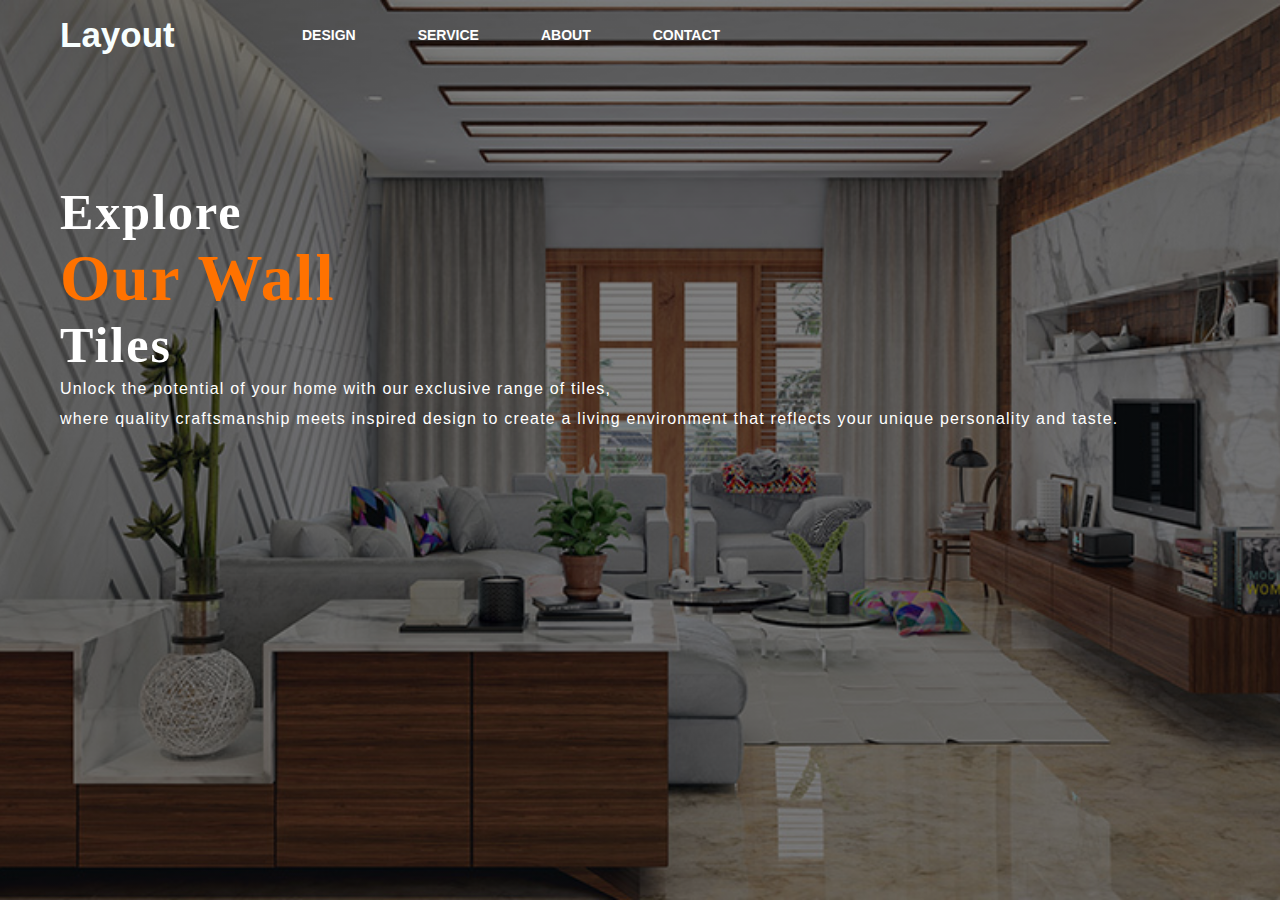
<file: index.html>
<!DOCTYPE html>
<html lang="en">
<head>
    <title>Webpage Design</title>
    <link rel="stylesheet" href="style.css">
</head>
<body>

    <div class="main">
        <div class="navbar">
            <div class="icon">
                <h2 class="logo">Layout</h2>
            </div>

            <div class="menu">
                <ul>
                    <!-- <li><a href="#">HOME</a></li> -->
                    <li><a href="desing.html">DESIGN</a></li>
                    <li><a href="Services.html">SERVICE</a></li>
                    <li><a href="about.html">ABOUT</a></li>
                    <li><a href="mainContactSec.html">CONTACT</a></li>
                </ul>
            </div>

           

       </div> 
        <div class="content">
            <h1>Explore <br><span>Our Wall</span> <br>Tiles</h1>
            <p class="par">Unlock the potential of your home with our exclusive range of tiles,<br> where quality craftsmanship meets inspired design to create a living environment that reflects your unique personality and taste.</p>

               

                </div>
                    </div>
                </div>
        </div>
    </div>
   
</body>
</html>
</file>
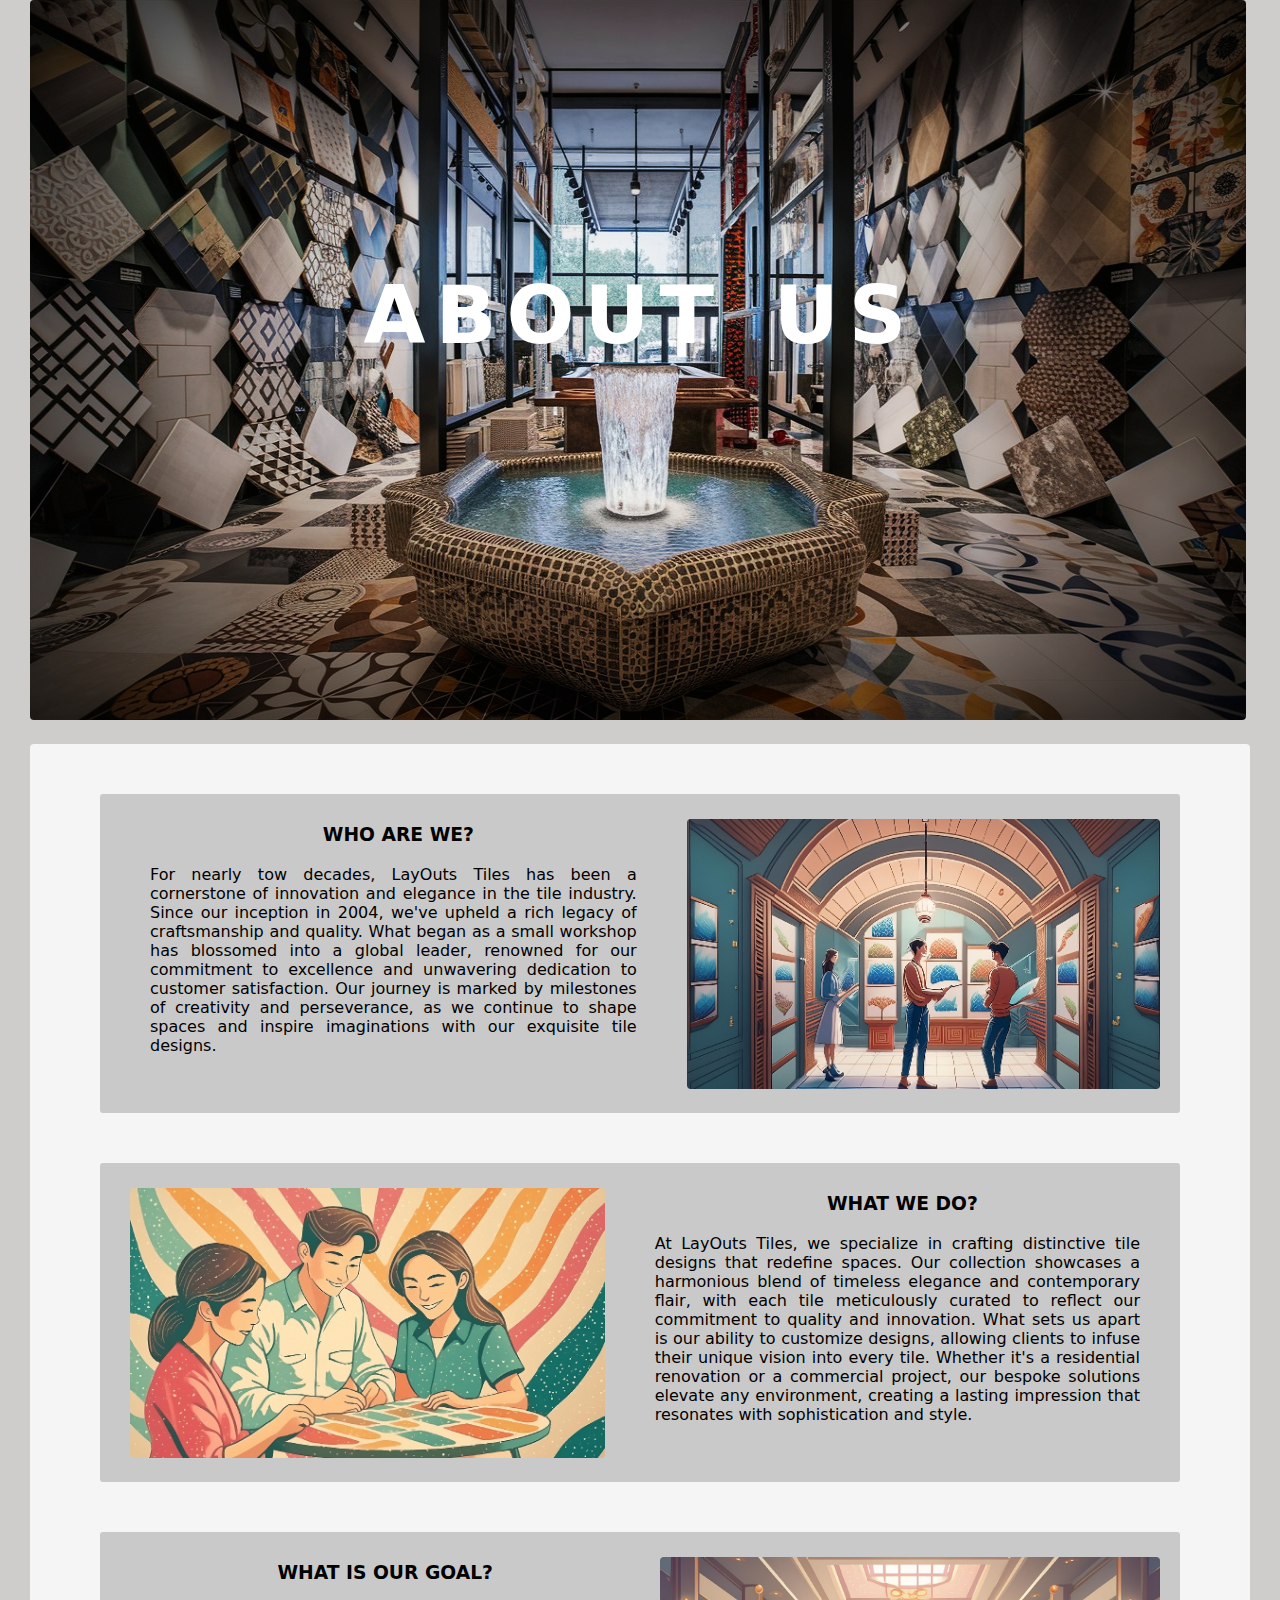
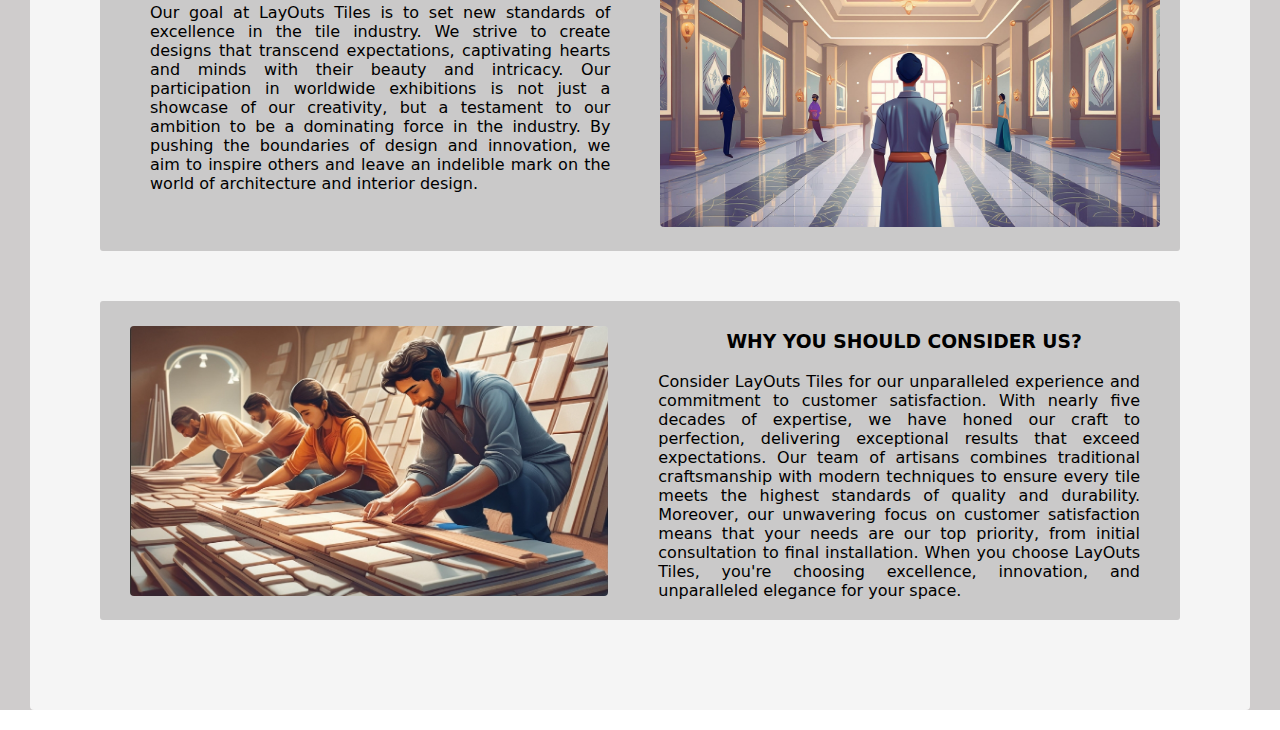
<file: about.html>
<!DOCTYPE html>
<html lang="en">

<head>
    <meta charset="UTF-8">
    <meta name="viewport" content="width=device-width, initial-scale=1.0">
    <title>ABOUT US </title>
    <style>
        @import url('https://fonts.googleapis.com/css2?family=Baloo+2:wght@400..800&family=Baloo+Bhai+2:wght@400..800&family=Poppins:ital,wght@0,100;0,200;0,300;0,400;0,500;0,600;0,700;0,800;0,900;1,100;1,200;1,300;1,400;1,500;1,600;1,700;1,800;1,900&display=swap');

        :root {
            font-family: system-ui, -apple-system, BlinkMacSystemFont, 'Segoe UI', Roboto, Oxygen, Ubuntu, Cantarell, 'Open Sans', 'Helvetica Neue', sans-serif;
        }

        * {
            margin: 0px;
            padding: 0px;
            box-sizing: border-box;
        }


        .container1 {
            position: relative;
            background-color: rgba(194, 190, 190, 0.779);
            /* width: 100%; */
            height: 100%;

        }

        img.main {

            position: relative;

            /* margin-left: auto; */
            /* margin-right: auto; */

            opacity: 2.7;
            /* padding: 0px 50px 0px 50px; */
            margin: 0px 30px 0px 30px;

            width: 95vw;
            height: 80vh;
            border-radius: 4px;
        }

        h1 {
            position: absolute;
            top: 35vh;
            left: 50%;
            transform: translate(-50%, -50%);

            color: white;
            /* color:black; */
            font-size: 5rem;
            font-weight: bolder;
            word-spacing: 12px;
            letter-spacing: 10px;


        }

        .container2 {
            background-color: whitesmoke;
            margin: 20px 30px;
            padding: 40px 50px;
            height: 100%;

            border-radius: 4px;

        }

        .box {
            /* background-color: rgb(211, 195, 195); */
            background-color: #cac9c9;
            margin: 10px 20px 50px 20px;
            padding: 10px 10px 20px 10px;
            display: flex;
            border-radius: 3px;
            /* height: 35vh; */
            /* align-items: center; */
            /* justify-content: space-around; */

        }

        

        .txt1 {
            margin-top: 20px;
            margin-left: 20px;
            display: flex;
            flex-direction: column;
            align-items: center;
            justify-content: start;
            /* width: 60%; */
            /* margin-top: -40px; */
            /* justify-content: center; */
        }

        .txt2 {
            margin-left: 20px;
            margin-top: 20px;
            display: flex;
            flex-direction: column;
            align-items: center;
            justify-content: start;
            /* width: 60%; */
            /* margin-top: -40px; */
            /* justify-content: center; */
        }



        div p {
            padding-top: 20px;
            padding-left: 20px;
            padding-right: 30px;
            text-align: justify;
        }

        .dimg {
            display: inline;
        }

        img {
            height: 30vh;
            border-radius: 4px;
            margin: 15px 10px 0px 20px;

        }

    
    </style>
</head>

<body>
    <div class="container1">

        <img class="main" src="main.img.jpg" alt="main">
        <h1>ABOUT US</h1>

        <div class="container2">
            <div class="box box1">
                <div class="txt1">

                    <h3>WHO ARE WE?</h3>

                    <p>
                        For nearly tow decades, LayOuts Tiles has been a cornerstone of innovation and elegance in the tile
                        industry. Since our inception in 2004, we've upheld a rich legacy of craftsmanship and quality.
                        What began as a small workshop has blossomed into a global leader, renowned for our commitment
                        to excellence and unwavering dedication to customer satisfaction. Our journey is marked by
                        milestones of creativity and perseverance, as we continue to shape spaces and inspire
                        imaginations with our exquisite tile designs.
                    </p>
                </div>

                <div class="dimg">
                    <img class="img img1" src="img1.jpg" alt="img1">
                </div>
            </div>
            <div class="box box2">
                <div class="dimg">
                    <img class="img img2" src="img2.jpg" alt="img">
                </div>

                <div class="txt2">
                    <h3>WHAT WE DO?</h3>
                    <p>
                        At LayOuts Tiles, we specialize in crafting distinctive tile designs that redefine spaces. Our
                        collection showcases a harmonious blend of timeless elegance and contemporary flair, with each
                        tile meticulously curated to reflect our commitment to quality and innovation. What sets us
                        apart is our ability to customize designs, allowing clients to infuse their unique vision into
                        every tile. Whether it's a residential renovation or a commercial project, our bespoke solutions
                        elevate any environment, creating a lasting impression that resonates with sophistication and
                        style.

                    </p>
                </div>
            </div>
            <div class="box box3">
                <div class="txt1">

                    <h3>WHAT IS OUR GOAL?</h3>
                    <p>
                        Our goal at LayOuts Tiles is to set new standards of excellence in the tile industry. We strive to
                        create designs that transcend expectations, captivating hearts and minds with their beauty and
                        intricacy. Our participation in worldwide exhibitions is not just a showcase of our creativity,
                        but a testament to our ambition to be a dominating force in the industry. By pushing the
                        boundaries of design and innovation, we aim to inspire others and leave an indelible mark on the
                        world of architecture and interior design.
                    </p>
                </div>

                <div class="dimg">
                    <img class="img img3" src="img3.jpg" alt="img">
                </div>
            </div>
            <div class="box box4">
                <div class="dimg">
                    <img class="img img4" src="img4.jpg" alt="img">
                </div>

                <div class="txt2">

                    <h3>WHY YOU SHOULD CONSIDER US? </h3>
                    <p>
                        Consider LayOuts Tiles for our unparalleled experience and commitment to customer satisfaction. With
                        nearly five decades of expertise, we have honed our craft to perfection, delivering exceptional
                        results that exceed expectations. Our team of artisans combines traditional craftsmanship with
                        modern techniques to ensure every tile meets the highest standards of quality and durability.
                        Moreover, our unwavering focus on customer satisfaction means that your needs are our top
                        priority, from initial consultation to final installation. When you choose LayOuts Tiles, you're
                        choosing excellence, innovation, and unparalleled elegance for your space.
                    </p>
                </div>


            </div>

        </div>
    </div>
</body>

</html>
</file>
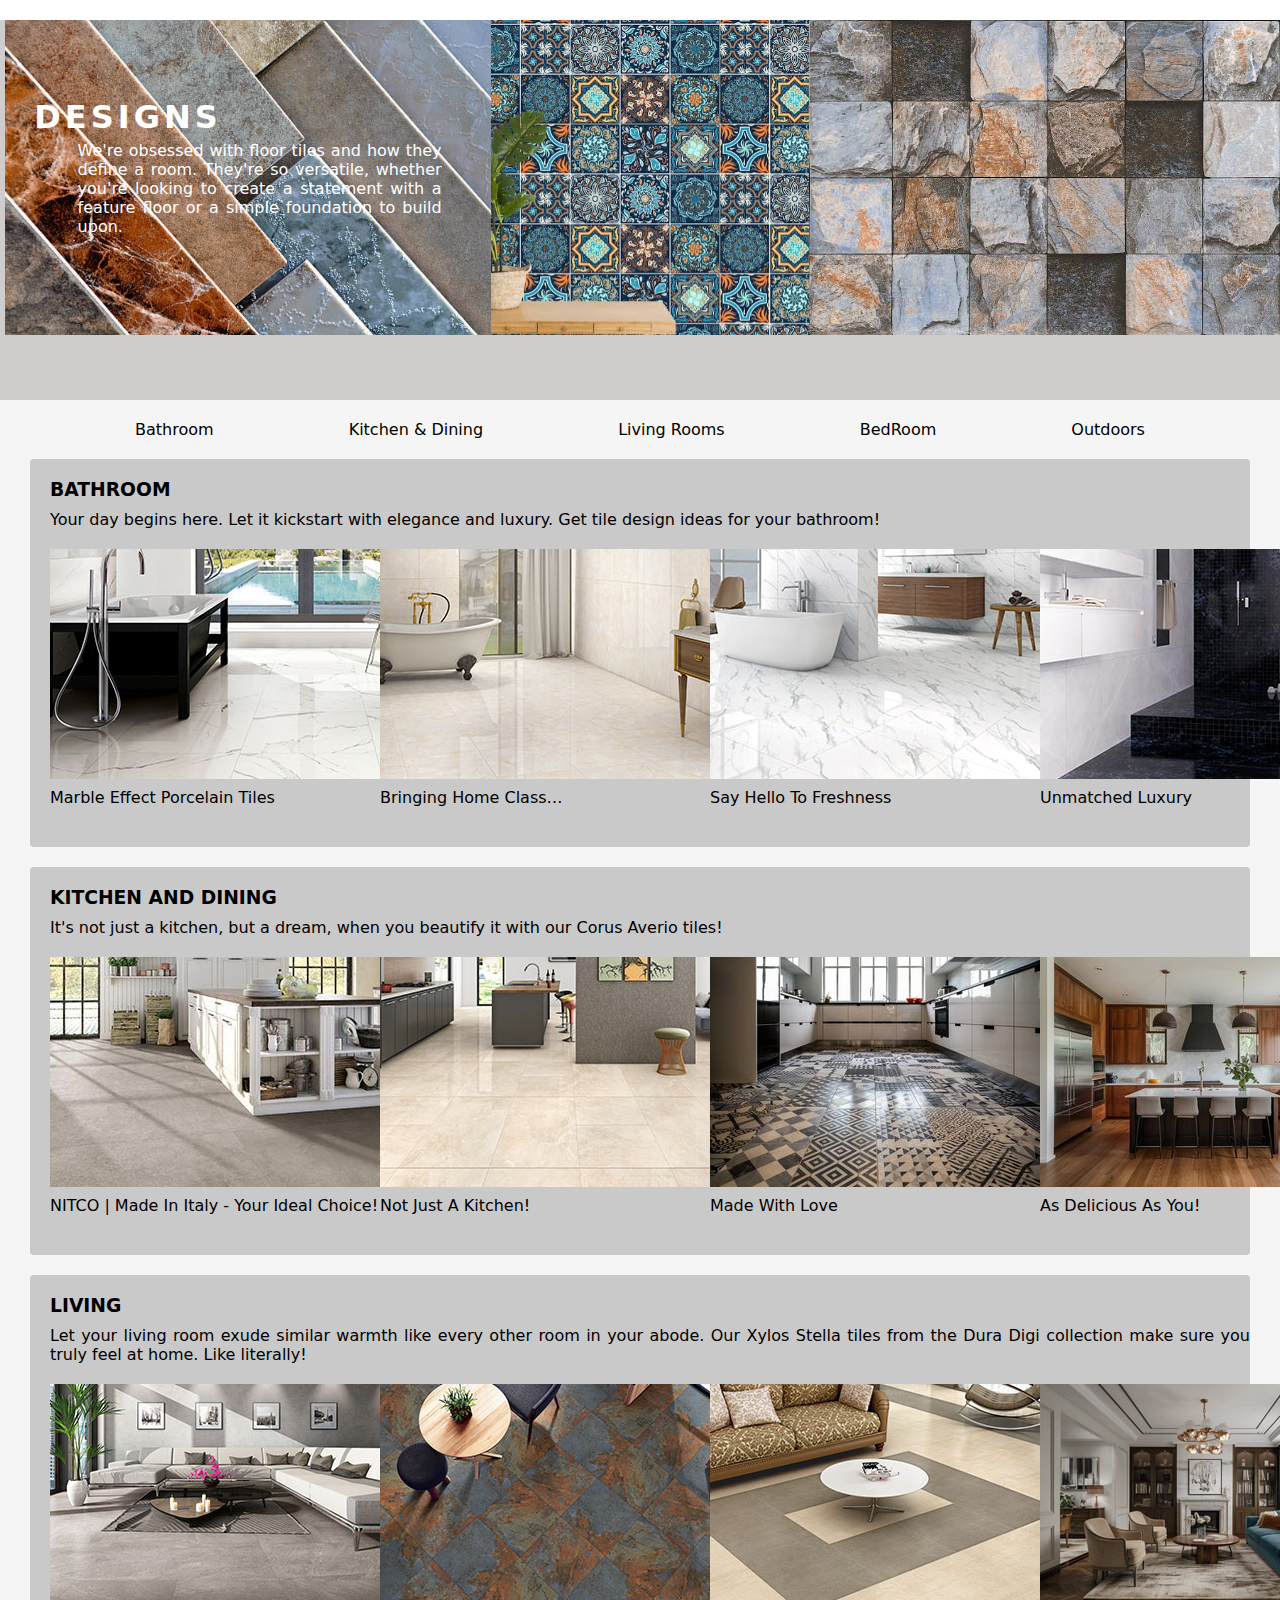
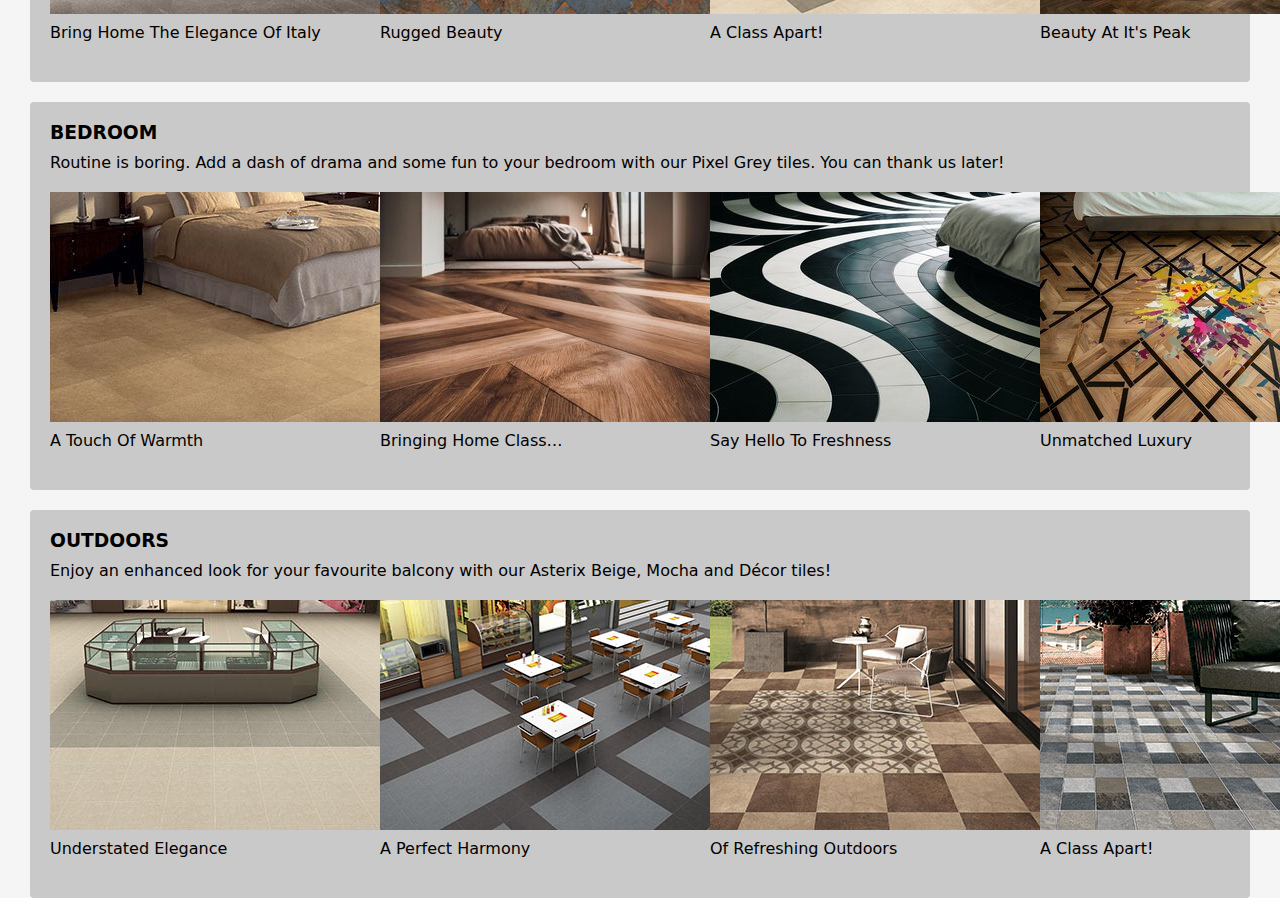
<file: desing.html>
<!DOCTYPE html>
<html lang="en">

<head>
    <meta charset="UTF-8">
    <meta name="viewport" content="width=device-width, initial-scale=1.0">
    <title>DESIGN</title>
    <!-- <link rel="stylesheet" href="design.css"> -->
    <!-- <link rel="stylesheet" href="design.css"> -->
</head>
<style>
    @import url('https://fonts.googleapis.com/css2?family=Baloo+2:wght@400..800&family=Baloo+Bhai+2:wght@400..800&family=Poppins:ital,wght@0,100;0,200;0,300;0,400;0,500;0,600;0,700;0,800;0,900;1,100;1,200;1,300;1,400;1,500;1,600;1,700;1,800;1,900&display=swap');

    :root {
        font-family: system-ui, -apple-system, BlinkMacSystemFont, 'Segoe UI', Roboto, Oxygen, Ubuntu, Cantarell, 'Open Sans', 'Helvetica Neue', sans-serif;
    }

    * {
        margin: 0px;
        padding: 0px;
        box-sizing: border-box;
    }

    .container {

        background-color: rgba(194, 190, 190, 0.779);
    }

    .containermain {
        margin: 20px 5px 20px 5px;
        height: 40vh;
    }

    div p {
        text-align: justify;
    }

    nav {
        /* margin: 20px 30px; */
        padding: 20px 0px;
        background: white;
        background-color: whitesmoke;
        display: flex;
        justify-content: center;
        justify-content: space-evenly;
        align-content: center;
        margin-top: 7px;
        margin-bottom: 0px;

    }

    a {
        font-family: system-ui, -apple-system, BlinkMacSystemFont, 'Segoe UI', Roboto, Oxygen, Ubuntu, Cantarell, 'Open Sans', 'Helvetica Neue', sans-serif;
        color: black;
        cursor: pointer;
        text-decoration: solid;
        font-weight: 50px;


    }

    a:hover {
        color: gray;
        /* text-decoration: underline; */
    }

    a:visited {
        color: none;
    }

    .display {
        display: flex;
        flex-direction: row;
        justify-content: flex-start;
        /* padding: 10px 0px; */
        justify-content: space-between;
        /* justify-content: space-around; */
        height: 45vh;
    }

   

    .disimg1 {
        height: 35vh;
        width: 38vw;
        /* margin: 0px 20px 0px 0px; */
        position: relative;
        /* opacity: 0.8; */
    }

    h4 {
        position: absolute;
        top: 13vh;
        left: 10%;
        transform: translate(-50%, -50%);
        color: white;
        font-size: 2rem;
        letter-spacing: 4px;
    }

    p.txt {
        position: absolute;
        top: 22vh;
        left: 19.5%;
        transform: translate(-50%, -50%);
        width: 30vw;
        color: white;
        display: flex;
        flex-direction: row;
        justify-content: flex-start;

    }

    .disimg2 {
        height: 35vh;
    }

    .disimg3 {
        height: 35vh;
    }

    .container2 {
        background-color: whitesmoke;
        /* margin-top: 20px; */
        /* padding-top: 2px; */
    }

    .box {
        margin: 0px 30px 20px 30px;
        height: auto;
        padding-bottom: 20px;
        /* background-color: #9d9595cb; */
        background-color: #cac9c9;
        border-radius: 4px;
        margin: 0px 30px 20px 30px;

    }

    h3 {
        padding: 20px 20px 10px 20px;
    }

    p {
        padding-left: 20px;
        padding-bottom: 20px;
    }

    .imgbht {
        display: flex;
        flex-direction: row;
        justify-content: space-around;
        margin-left: 20px;
        
        /* justify-content: flex-start; */
    }
    p.bht{
        padding-left: 0px;
        padding-top: 5px;
    }

    .imgkit {
        /* display: flex;
        flex-direction: row; */
        display: flex;
        flex-direction: row;
        justify-content: space-around;
        margin-left: 20px;
        /* padding-left: 20px; */
        /* justify-content: flex-start; */
        /* padding: 10px 0px; */
    }

    .imgliv {
        display: flex;
        flex-direction: row;
        justify-content: space-around;
        margin-left: 20px;

    }

    .imgbed {
        display: flex;
        flex-direction: row;
        justify-content: space-around;
        margin-left: 20px;

    }

    .imgout {
        display: flex;
        flex-direction: row;
        justify-content: space-around;
        margin-left: 20px;

    }
</style>

<body>
    <div class="container">

        <div class="containermain">
            <div class="display">
                <div class="dsimg">


                    <img class="disimg1" src="img1m.jpg" alt="img1">

                    <h4>DESIGNS</h4>
                    <P class="txt">We're obsessed with floor tiles and how they define a room. They're so versatile,
                        whether you're
                        looking to create a statement with a feature floor or a simple foundation to build upon.</P>

                </div>

                <div class="dsimg">

                    <img class="disimg2" src="img2m.jpg" alt="img2">
                </div>

                <div class="dsimg">

                    <img class="disimg3" src="img3m.jpg" alt="img3">
                </div>
            </div>

        </div>
        <nav>

            <a href="#bathroom">Bathroom</a>
            <a href="#Kitchen">Kitchen & Dining</a>
            <a href="#Living">Living Rooms</a>
            <a href="#BedRoom">BedRoom</a>
            <a href="#Outdoors">Outdoors</a>
        </nav>
        <div class="container2">
            <div class="bathroom box">
               <section id="bathroom">

                   <h3>BATHROOM</h3>
               </section>
                <p>Your day begins here. Let it kickstart with elegance and luxury. Get tile design ideas for your
                    bathroom!</p>
                <div class="imgbht">
                    <div class="img1">

                        <img src="bath1.jpg" alt="">
                        <p class="bht"> Marble Effect Porcelain Tiles</p>
                    </div>
                    <div class="img2">

                        <img src="bath2.jpg" alt="">
                        <p class="bht">Bringing Home Class…</p>
                    </div>
                    <div class="img3">

                        <img src="bath3.jpg" alt="">
                        <p class="bht">Say Hello To Freshness</p>
                    </div>
                    <div class="img4">

                        <img src="bath4.jpg" alt="">
                        <p class="bht">Unmatched Luxury</p>
                    </div>
                </div>

            </div>

            <div class="Kitchen box">
                <section id="Kitchen">

                    <h3>KITCHEN AND DINING</h3>
                </section>
                <p>It's not just a kitchen, but a dream, when you beautify it with our Corus Averio tiles!</p>
                <div class="imgkit">
                     <div class="img1">

                        <img src="kit1.jpg" alt="">
                        <p class="bht"> NITCO | Made In Italy - Your Ideal Choice!</p>
                    </div>
                    <div class="img2">

                        <img src="kit2.jpg" alt="">
                        <p class="bht">Not Just A Kitchen!</p>
                    </div>
                    <div class="img3">

                        <img src="kit3.jpg" alt="">
                        <p class="bht">Made With Love</p>
                    </div>
                    <div class="img4">

                        <img src="kit4.jpg" alt="">
                        <p class="bht">As Delicious As You!</p>
                    </div>
                </div>
            </div>

            <div class="Living box">
                <section id="Living">

                    <h3>LIVING</h3>
                </section>
                <p>Let your living room exude similar warmth like every other room in your abode. Our Xylos Stella tiles
                    from the Dura Digi collection make sure you truly feel at home. Like literally!</p>
                <div class="imgliv">
                     <div class="img1">

                        <img src="liv1.jpg" alt="">
                        <p class="bht"> Bring Home The Elegance Of Italy</p>
                    </div>
                    <div class="img2">

                        <img src="liv2.jpg" alt="">
                        <p class="bht">Rugged Beauty</p>
                    </div>
                    <div class="img3">

                        <img src="liv3.jpg" alt="">
                        <p class="bht">A Class Apart!</p>
                    </div>
                    <div class="img4">

                        <img src="liv4.jpg" alt="">
                        <p class="bht">Beauty At It's Peak</p>
                    </div>
                </div>
            </div>

            <div class="BedRoom box">
                <section id="BedRoom">

                    <h3>BEDROOM</h3>
                </section>
                <p>Routine is boring. Add a dash of drama and some fun to your bedroom with our Pixel Grey tiles. You
                    can thank us later!</p>
                <div class="imgbed">
                     <div class="img1">

                        <img src="bed1.jpg" alt="">
                        <p class="bht">A Touch Of Warmth</p>
                    </div>
                    <div class="img2">

                        <img src="bed2.jpg" alt="">
                        <p class="bht">Bringing Home Class…</p>
                    </div>
                    <div class="img3">

                        <img src="bed3.jpg" alt="">
                        <p class="bht">Say Hello To Freshness</p>
                    </div>
                    <div class="img4">

                        <img src="bed4.jpg" alt="">
                        <p class="bht">Unmatched Luxury</p>
                    </div>
                </div>
            </div>

            <div class="Outdoors box">
                <section id="Outdoors">

                    <h3>OUTDOORS</h3>
                </section>
                <p>Enjoy an enhanced look for your favourite balcony with our Asterix Beige, Mocha and Décor tiles!</p>
                <div class="imgout">
                     <div class="img1">

                        <img src="out1.jpg" alt="">
                        <p class="bht"> Understated Elegance</p>
                    </div>
                    <div class="img2">

                        <img src="out2.jpg" alt="">
                        <p class="bht">A Perfect Harmony</p>
                    </div>
                    <div class="img3">

                        <img src="out3.jpg" alt="">
                        <p class="bht">Of Refreshing Outdoors</p>
                    </div>
                    <div class="img4">

                        <img src="out4.jpg" alt="">
                        <p class="bht">A Class Apart!</p>
                    </div>
                </div>
            </div>


        </div>
    </div>
</body>

</html>
</file>
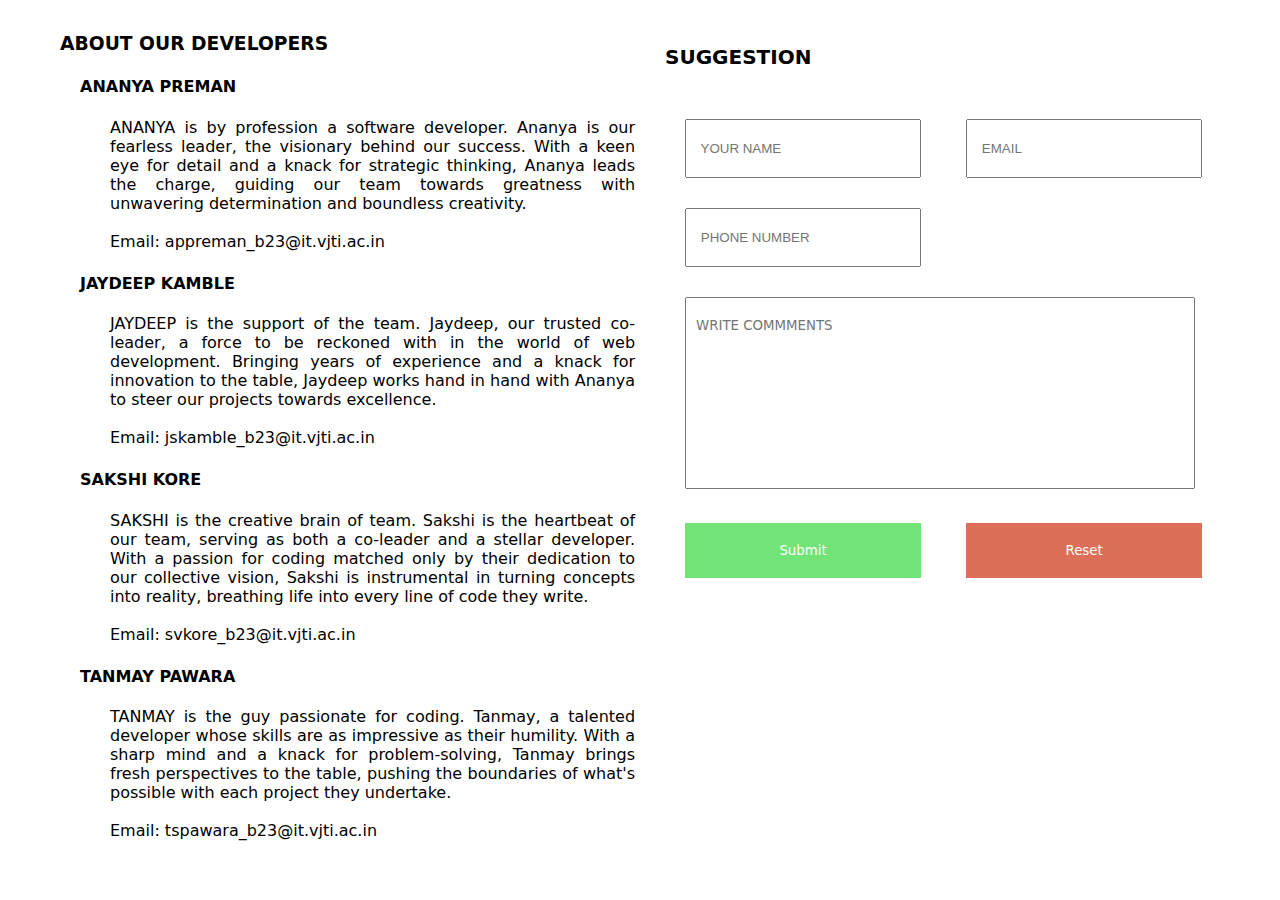
<file: mainContactSec.html>
<!-- //final wala  -->
<!DOCTYPE html>
<html lang="en">

<head>
    <meta charset="UTF-8">
    <meta name="viewport" content="width=device-width, initial-scale=1.0">

    <title>Project_contact</title>
    <style>
        @import url('https://fonts.googleapis.com/css2?family=Baloo+2:wght@400..800&family=Baloo+Bhai+2:wght@400..800&family=Poppins:ital,wght@0,100;0,200;0,300;0,400;0,500;0,600;0,700;0,800;0,900;1,100;1,200;1,300;1,400;1,500;1,600;1,700;1,800;1,900&display=swap');

        :root {
            font-family: system-ui, -apple-system, BlinkMacSystemFont, 'Segoe UI', Roboto, Oxygen, Ubuntu, Cantarell, 'Open Sans', 'Helvetica Neue', sans-serif;

            margin: 20px;
        }

        * {
            box-sizing: border-box;
        }

        body {
            margin: 5px;
        }

        .contact {
            display: flex;
        }

        .left {
            width: 50%;
            padding-left: 35px;


            display: inline-block;

        }

        .right {
            width: 50%;
            margin-left: 10px;
            padding-left: 20px;


            display: inline-block
        }

        /* h3 {
            margin: 5px;
        } */

        h3.aboutdevs {
            margin: inherit;
            /* margin-left: 4px; */
            padding-top: 8px;
        }

        h3.sug {
            font-size: 20px;
        }

        h4 {
            padding-left: 20px;
            padding-top: 2px;
        }

        .left p {

            padding-left: 50px;
            text-align: justify;
        }

        form {
            font-family: system-ui, -apple-system, BlinkMacSystemFont, 'Segoe UI', Roboto, Oxygen, Ubuntu, Cantarell, 'Open Sans', 'Helvetica Neue', sans-serif
        }

        input {
            margin: 30px 20px;
            width: 40%;
            padding: 20px 10px 20px 10px;

        }

        input:hover {
            background-color: rgba(164, 162, 162, 0.855);
            border: none;
        }

        input[type="submit"] {
            font-family: system-ui, -apple-system, BlinkMacSystemFont, 'Segoe UI', Roboto, Oxygen, Ubuntu, Cantarell, 'Open Sans', 'Helvetica Neue', sans-serif;
            margin-top: auto;
            background-color: rgb(114, 228, 119);
            color: white;
            border: none;
            cursor: pointer;
        }

        input[type="reset"] {
            font-family: system-ui, -apple-system, BlinkMacSystemFont, 'Segoe UI', Roboto, Oxygen, Ubuntu, Cantarell, 'Open Sans', 'Helvetica Neue', sans-serif;
            margin-top: auto;
            background-color: rgb(221, 111, 89);
            color: white;
            border: none;
            cursor: pointer;
        }

        input[type="reset"]:hover {
            background-color: rgb(216, 52, 52);
        }

        input[type="submit"]:hover {
            background-color: rgb(38, 207, 38);
        }

        input[type="number"]::-webkit-inner-spin-button,
        input[type="number"]::-webkit-outer-spin-button {
            -webkit-appearance: none;
        }

        

        input[type="number"] {
            margin-top: auto;
        }

        textarea {
            font-family: system-ui, -apple-system, BlinkMacSystemFont, 'Segoe UI', Roboto, Oxygen, Ubuntu, Cantarell, 'Open Sans', 'Helvetica Neue', sans-serif;
            margin: 30px 20px;
            margin-top: auto;
            padding: 20px 10px 20px 10px;
            resize: none;
            width: 86.5%;

        }

    </style>
</head>

<body>
    <div class=" contact">
        <div class="left">


             <h3 class="aboutdevs">ABOUT OUR DEVELOPERS</h3> 
            <div class="DEVS">

                <div class="Ananya">
                    <h4>ANANYA PREMAN</h4>
                    <p> ANANYA is by profession a software developer. Ananya is our fearless leader, the visionary
                        behind our success. With a keen eye for detail and a knack for strategic thinking, Ananya leads
                        the charge, guiding our team towards greatness with unwavering determination and boundless
                        creativity.
                        <br>
                        <br>
                        Email: appreman_b23@it.vjti.ac.in
                    </p>
                </div>
                <div class="Jaydeep">
                    <h4>JAYDEEP KAMBLE</h4>
                    <p> JAYDEEP is the support of the team. Jaydeep, our trusted co-leader, a force to be reckoned with
                        in the world of web development. Bringing years of experience and a knack for innovation to the
                        table, Jaydeep works hand in hand with Ananya to steer our projects towards excellence.
                        <br>
                        <br>
                        Email: jskamble_b23@it.vjti.ac.in
                    </p>
                </div>
                <div class="Sakshi">
                    <h4>SAKSHI KORE</h4>
                    <p>SAKSHI is the creative brain of team. Sakshi is the heartbeat of our team, serving as both a
                        co-leader and a stellar developer. With a passion for coding matched only by their dedication to
                        our collective vision, Sakshi is instrumental in turning concepts into reality, breathing life
                        into every line of code they write.
                        <br>
                        <br>
                        Email: svkore_b23@it.vjti.ac.in
                    </p>
                </div>
                <div class="Tanmay">
                    <h4>TANMAY PAWARA</h4>
                    <p>TANMAY is the guy passionate for coding. Tanmay, a talented developer whose skills are as
                        impressive as their humility. With a sharp mind and a knack for problem-solving, Tanmay brings
                        fresh perspectives to the table, pushing the boundaries of what's possible with each project
                        they undertake.
                        <br>
                        <br>
                        Email: tspawara_b23@it.vjti.ac.in

                    </p>
                </div>

            </div>

        </div>

        <div class="right">
            <h3 class="sug">SUGGESTION</h3>
            <form action="suggestions.php"> <!-- backend is requierd -->
                <div>
                    <input type="text" name="NAMES" placeholder=" YOUR NAME">
                    <input type="email" name="EMAILS" placeholder=" EMAIL">
                </div>
                <div>
                    <input type="number" name="MOBILE NUMBER" placeholder=" PHONE NUMBER">
                </div>
                <div>
                    <textarea name="COMMMENTS" id="COMMMENTS" cols="30" rows="10"
                        placeholder="WRITE COMMMENTS"></textarea>

                </div>
                <div>
                    <input type="submit" target="blank">
                    <input type="reset">
                </div>

            </form>

        </div>

    </div>

</body>

</html>
</file>
<file: style.css>
*{
    margin: 0;
    padding: 0;
}

.main{
    width: 100%;
    background: linear-gradient(to top, rgba(0,0,0,0.5)50%,rgba(0,0,0,0.5)50%), url( 1.jpg);
    background-position: center;
    background-size: cover;
    height: 100vh;
}

.navbar{
    width: 1200px;
    height: 75px;
    margin: auto;
}

.icon{
    width: 200px;
    float: left;
    height: 70px;
}

.logo{
    color: rgb(248, 255, 255);
    font-size: 35px;
    font-family: Arial;
    padding-left: 20px;
    float: left;
    padding-top: 10px;
    margin-top: 5px
}

.menu{
    width: 400px;
    float: left;
    height: 70px;
}

ul{
    float: left;
    display: flex;
    justify-content: center;
    align-items: center;
}

ul li{
    list-style: none;
    margin-left: 62px;
    margin-top: 27px;
    font-size: 14px;
}

ul li a{
    text-decoration: none;
    color: #fff;
    font-family: Arial;
    font-weight: bold;
    transition: 0.4s ease-in-out;
}

ul li a:hover{
    color: #140a01;
}

.search{
    width: 330px;
    float: left;
    margin-left: 270px;
}

.srch{
    font-family: 'Times New Roman';
    width: 200px;
    height: 40px;
    background: transparent;
    border: 1px solid #ff7200;
    margin-top: 13px;
    color: #fff;
    border-right: none;
    font-size: 16px;
    float: left;
    padding: 10px;
    border-bottom-left-radius: 5px;
    border-top-left-radius: 5px;
}

.btn{
    width: 100px;
    height: 40px;
    background: #ff7200;
    border: 2px solid #ff7200;
    margin-top: 13px;
    color: #fff;
    font-size: 15px;
    border-bottom-right-radius: 5px;
    border-bottom-right-radius: 5px;
    transition: 0.2s ease;
    cursor: pointer;
}
.btn:hover{
    color: #000;
}

.btn:focus{
    outline: none;
}

.srch:focus{
    outline: none;
}

.content{
    width: 1200px;
    height: auto;
    margin: auto;
    color: #fff;
    position: relative;
}

.content .par{
    padding-left: 20px;
    padding-bottom: 25px;
    font-family: Arial;
    letter-spacing: 1.2px;
    line-height: 30px;
}

.content h1{
    font-family: 'Times New Roman';
    font-size: 50px;
    padding-left: 20px;
    margin-top: 9%;
    letter-spacing: 2px;
}

.content .cn{
    width: 160px;
    height: 40px;
    background: #ff7200;
    border: none;
    margin-bottom: 10px;
    margin-left: 20px;
    font-size: 18px;
    border-radius: 10px;
    cursor: pointer;
    transition: .4s ease;
    
}

.content .cn a{
    text-decoration: none;
    color: #000;
    transition: .3s ease;
}

.cn:hover{
    background-color: #fff;
}

.content span{
    color: #ff7200;
    font-size: 65px
}

.form{
    width: 250px;
    height: 380px;
    background: linear-gradient(to top, rgba(0,0,0,0.8)50%,rgba(0,0,0,0.8)50%);
    position: absolute;
    top: -20px;
    left: 870px;
    transform: translate(0%,-5%);
    border-radius: 10px;
    padding: 25px;
}

.form h2{
    width: 220px;
    font-family: sans-serif;
    text-align: center;
    color: #ff7200;
    font-size: 22px;
    background-color: #fff;
    border-radius: 10px;
    margin: 2px;
    padding: 8px;
}

.form input{
    width: 240px;
    height: 35px;
    background: transparent;
    border-bottom: 1px solid #ff7200;
    border-top: none;
    border-right: none;
    border-left: none;
    color: #fff;
    font-size: 15px;
    letter-spacing: 1px;
    margin-top: 30px;
    font-family: sans-serif;
}

.form input:focus{
    outline: none;
}

::placeholder{
    color: #fff;
    font-family: Arial;
}

.btnn{
    width: 240px;
    height: 40px;
    background: #ff7200;
    border: none;
    margin-top: 30px;
    font-size: 18px;
    border-radius: 10px;
    cursor: pointer;
    color: #fff;
    transition: 0.4s ease;
}
.btnn:hover{
    background: #fff;
    color: #ff7200;
}
.btnn a{
    text-decoration: none;
    color: #000;
    font-weight: bold;
}
.form .link{
    font-family: Arial, Helvetica, sans-serif;
    font-size: 17px;
    padding-top: 20px;
    text-align: center;
}
.form .link a{
    text-decoration: none;
    color: #ff7200;
}
.liw{
    padding-top: 15px;
    padding-bottom: 10px;
    text-align: center;
}
.icons a{
    text-decoration: none;
    color: #fff;
}
.icons ion-icon{
    color: #fff;
    font-size: 30px;
    padding-left: 14px;
    padding-top: 5px;
    transition: 0.3s ease;
}
.icons ion-icon:hover{
    color: #ff7200;
}
</file>
